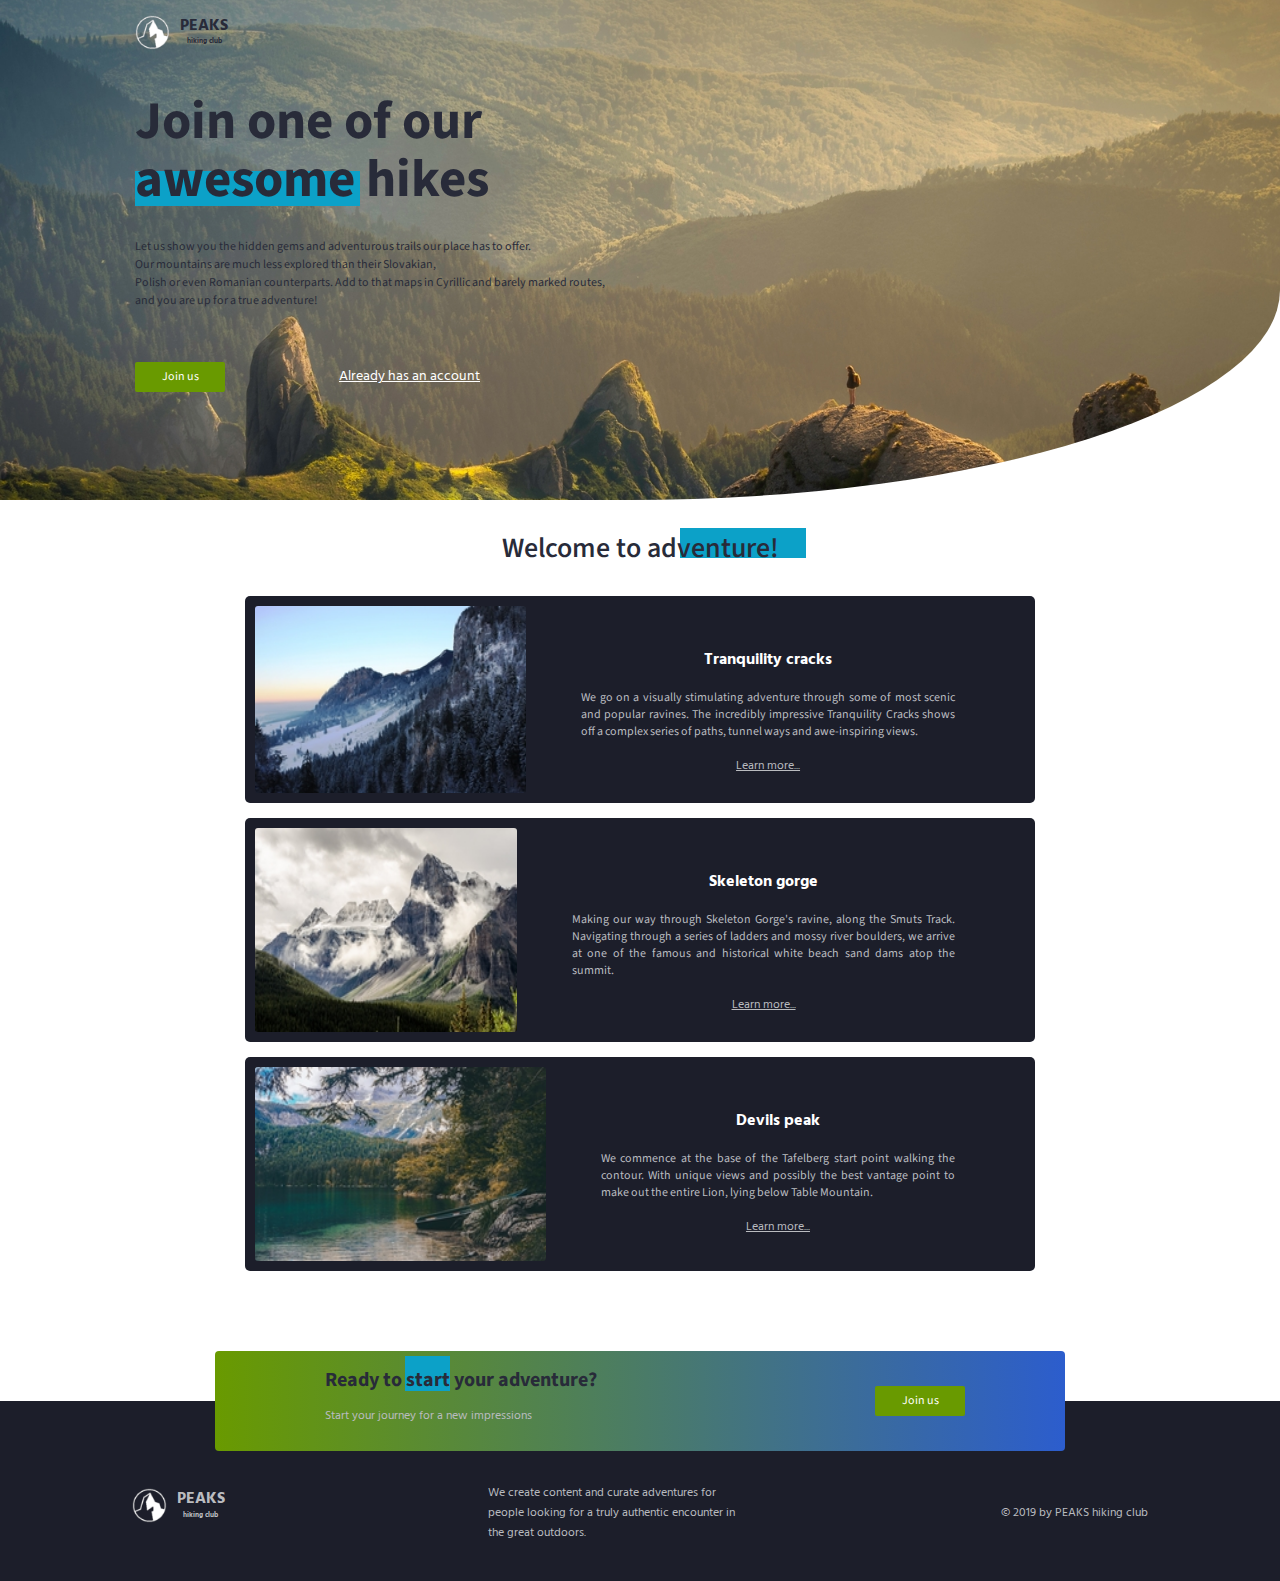
<file: FL12_HW3/homework/index.html>
<!DOCTYPE html>
<html lang="en">

<head>
    <meta charset="UTF-8">
    <meta name="viewport" content="width=device-width, initial-scale=1.0">
    <meta http-equiv="X-UA-Compatible" content="ie=edge">
    <link href="https://fonts.googleapis.com/css?family=Hind:400,600%7CSource+Sans+Pro:400,600,700%7CFresca"
          rel="stylesheet"/>

    <!-- Styles should be switched here: -->

    <link rel="stylesheet" type="text/css" href="css/style1.css">
    <!--     <link rel="stylesheet" type="text/css" href="css/style2.css">-->

    <title>PEAKS hiking club</title>
</head>

<body>
<header class="header">
    <div class="header-wrap">
        <div class="landing-logo">
            <img src="img/m-logo.png" alt="logo"/>
            <p>PEAKS<span>hiking club</span></p>
        </div>
        <p class="header_heading">
            Join one of our awesome hikes
        </p>
        <p class="header_text">
            Let us show you the hidden gems and adventurous trails our place has to offer.
            Our mountains are much less explored than their Slovakian,
            Polish or even Romanian counterparts. Add to that maps in Cyrillic and barely marked routes,
            and you are up for a true adventure!
        </p>
        <div>
            <button class="header_button">Join us</button>
            <a href="#" class="login">Already has an account</a>
        </div>
    </div>
</header>
<main class="section">
    <p class="section_text">
        Welcome to adventure!
    </p>
    <div class="section_card_wrap">
        <div class="section_card">
            <img class="section_card_img"
                 src="img/m-1.jpg"
                 alt="experts"/>
            <div class="section_card_right_container">
                <p class="section_card_heading">
                    Tranquility cracks
                </p>
                <p class="section_card_text">
                    We go on a visually stimulating adventure through some of most scenic and popular ravines.
                    The incredibly impressive Tranquility Cracks shows off a complex series of paths, tunnel ways and
                    awe-inspiring views.
                </p>
                <a href="#" class="section_link">Learn more...</a>
            </div>
        </div>
        <div class="section_card">
            <img class="section_card_img"
                 src="img/m-2.jpg"
                 alt="content formats"/>
            <div class="section_card_right_container">
                <p class="section_card_heading">
                    Skeleton gorge
                </p>
                <p class="section_card_text">
                    Making our way through Skeleton Gorge's ravine, along the Smuts Track.
                    Navigating through a series of ladders and mossy river boulders, we arrive at one of the famous and
                    historical white beach sand dams atop the summit.
                </p>
                <a href="#" class="section_link">Learn more...</a>
            </div>
        </div>
        <div class="section_card">
            <img class="section_card_img"
                 src="img/m-3.jpg"
                 alt="certificate"/>
            <div class="section_card_right_container">
                <p class="section_card_heading">
                    Devils peak
                </p>
                <p class="section_card_text">
                    We commence at the base of the Tafelberg start point walking the contour.
                    With unique views and possibly the best vantage point to make out the entire Lion, lying below Table
                    Mountain.
                </p>
                <a href="#" class="section_link">Learn more...</a>
            </div>
        </div>
    </div>
    <div class="section_banner">
        <div class="section_banner_text_wrap">
            <p class="section_banner_heading">
                Ready to start your adventure?
            </p>
            <p class="section_banner_text">
                Start your journey for a new impressions
            </p>
        </div>
        <button class="section_banner_button">Join us</button>
    </div>
</main>
<footer class="footer">
    <div class="footer-wrap">
        <div class="footer_logo landing-logo">
            <img src="img/m-logo.png" alt="logo"/>
            <p>PEAKS<span>hiking club</span></p>
        </div>
        <p class="footer_text">
            We create content and curate adventures for people looking for a truly authentic encounter in the great
            outdoors.
        </p>
        <span class="footer-cr">
          &copy; 2019 by PEAKS hiking club
        </span>
    </div>
</footer>
</body>

</html>
</file>
<file: FL12_HW3/homework/css/style1.css>
body {
  margin: 0;
  padding: 0;
  background-color: #fff; }

.header .landing-logo p, .footer .footer-wrap .footer_logo p {
  position: relative;
  padding-left: 10px;
  margin-top: 0;
  font-family: "Hind", sans-serif;
  font-weight: bold;
  text-align: center;
  line-height: 1.4; }

.header {
  background-image: url(../img/m-h-day.jpg);
  background-repeat: no-repeat;
  background-size: 100% auto;
  background-position: center;
  background-size: cover;
  height: 500px;
  border-radius: 0 0 650px/210px 0; }
  .header .header-wrap {
    max-width: 500px;
    padding-left: 135px;
    padding-top: 15px; }
  .header .landing-logo {
    display: flex;
    justify-content: flex-start; }
    .header .landing-logo img {
      width: 35px;
      height: 35px; }
    .header .landing-logo p {
      color: #282b39; }
      .header .landing-logo p span {
        display: block;
        font-size: 7px; }
  .header .header_heading {
    display: inline-block;
    position: relative;
    margin-top: 30px;
    margin-bottom: 10px;
    font-family: "Source Sans Pro", sans-serif;
    font-weight: bold;
    font-size: 53px;
    line-height: 1.1;
    color: #282b39;
    z-index: 1; }
    .header .header_heading::before {
      content: '';
      position: absolute;
      width: 225px;
      height: 35px;
      background-color: #0ca1c8;
      top: 78px;
      z-index: -1; }
  .header .header_text {
    margin-top: 0;
    font-family: "Source Sans Pro", sans-serif;
    color: #282b39;
    font-size: 12px;
    line-height: 1.5;
    white-space: pre-line; }
  .header .header_button {
    margin-top: 40px;
    height: 30px;
    width: 90px;
    background-color: #699a00;
    border: none;
    border-radius: 2px;
    color: #fff;
    font-family: "Source Sans Pro", sans-serif;
    font-size: 12px; }
    .header .header_button:hover {
      border: 1px solid #587e08;
      color: #282b39;
      font-weight: bold; }
  .header .login {
    padding-left: 110px;
    color: #fff;
    font-family: "Hind", sans-serif;
    font-size: 14px;
    font-family: 'Hind', sans-serif; }
    .header .login:hover {
      color: #0ca1c8; }

.section_text {
  position: relative;
  text-align: center;
  font-family: "Source Sans Pro", sans-serif;
  font-size: 28px;
  font-weight: 550;
  color: #282b39;
  z-index: 1; }
  .section_text::before {
    content: '';
    position: absolute;
    width: 126px;
    height: 30px;
    background-color: #0ca1c8;
    left: 680px;
    z-index: -1; }

.section_card_wrap {
  max-width: 820px;
  margin: 10px auto 30px; }
  .section_card_wrap .section_card {
    margin: 15px;
    padding: 10px;
    display: flex;
    background-color: #1c1e2a;
    border-radius: 5px; }
    .section_card_wrap .section_card .section_card_img {
      border-radius: 3px;
      width: 100%; }
    .section_card_wrap .section_card .section_card_right_container {
      padding-top: 25px;
      padding-bottom: 15px;
      margin-left: 55px;
      margin-right: 70px;
      text-align: center;
      font-family: "Hind", sans-serif; }
      .section_card_wrap .section_card .section_card_right_container .section_card_heading {
        font-weight: bold;
        color: #fff; }
      .section_card_wrap .section_card .section_card_right_container .section_card_text {
        font-family: "Source Sans Pro", sans-serif;
        font-size: 12px;
        color: #babcc0;
        text-align: justify; }
      .section_card_wrap .section_card .section_card_right_container .section_link {
        font-size: 12px;
        color: #babcc0;
        font-family: 'Hind', sans-serif; }
        .section_card_wrap .section_card .section_card_right_container .section_link:hover {
          color: #0ca1c8; }

.section_banner {
  margin: auto;
  max-width: 850px;
  height: 100px;
  text-align: center;
  background: linear-gradient(to right, #699a00, #2c5dcd);
  border-radius: 4px;
  display: flex;
  position: relative;
  bottom: -50px; }
  .section_banner .section_banner_text_wrap {
    text-align: left;
    padding-left: 110px; }
    .section_banner .section_banner_text_wrap .section_banner_heading {
      position: relative;
      margin-top: 15px;
      margin-bottom: 0;
      font-family: "Source Sans Pro", sans-serif;
      font-size: 20px;
      font-weight: bold;
      color: #282b39;
      z-index: 1; }
      .section_banner .section_banner_text_wrap .section_banner_heading::before {
        content: '';
        position: absolute;
        width: 45px;
        height: 35px;
        top: -10px;
        left: 80px;
        background-color: #0ca1c8;
        z-index: -1; }
    .section_banner .section_banner_text_wrap .section_banner_text {
      font-family: "Hind", sans-serif;
      font-size: 12px;
      color: #babcc0; }
  .section_banner .section_banner_button {
    margin: auto;
    margin-right: 100px;
    height: 30px;
    width: 90px;
    background-color: #699a00;
    border: none;
    border-radius: 2px;
    color: #fff;
    font-family: "Source Sans Pro", sans-serif;
    font-size: 12px; }
    .section_banner .section_banner_button:hover {
      border: 1px solid #587e08;
      color: #282b39;
      font-weight: bold; }

.footer {
  background-color: #1c1e2a;
  height: 180px;
  z-index: -1; }
  .footer .footer-wrap {
    display: flex;
    justify-content: space-around;
    padding-top: 70px;
    align-items: center; }
    .footer .footer-wrap .footer_logo {
      display: flex;
      justify-content: flex-start; }
      .footer .footer-wrap .footer_logo img {
        width: 35px;
        height: 35px; }
      .footer .footer-wrap .footer_logo p {
        color: #babcc0; }
      .footer .footer-wrap .footer_logo span {
        display: block;
        font-size: 7px; }
    .footer .footer-wrap .footer_text {
      width: 250px;
      color: #babcc0;
      font-family: "Hind", sans-serif;
      font-size: 12px; }
    .footer .footer-wrap .footer-cr {
      font-family: "Hind", sans-serif;
      font-size: 12px;
      color: #babcc0; }
</file>
<file: FL12_HW3/homework/css/style2.css>
body {
  margin: 0;
  padding: 0;
  background-color: #1c1e2a; }

.header .landing-logo p, .footer .footer-wrap .footer_logo p {
  position: relative;
  padding-left: 10px;
  margin-top: 0;
  font-family: "Fresca", sans-serif;
  font-weight: bold;
  text-align: center;
  line-height: 1.4; }

.header {
  background-image: url(../img/m-h-night.jpg);
  background-repeat: no-repeat;
  background-size: 100% auto;
  background-position: center;
  background-size: cover;
  height: 500px;
  border-radius: 0 0 650px/210px 0; }
  .header .header-wrap {
    max-width: 500px;
    padding-left: 135px;
    padding-top: 15px; }
  .header .landing-logo {
    display: flex;
    justify-content: flex-start; }
    .header .landing-logo img {
      width: 35px;
      height: 35px; }
    .header .landing-logo p {
      color: #fff; }
      .header .landing-logo p span {
        display: block;
        font-size: 7px; }
  .header .header_heading {
    display: inline-block;
    position: relative;
    margin-top: 30px;
    margin-bottom: 10px;
    font-family: "Source Sans Pro", sans-serif;
    font-weight: bold;
    font-size: 53px;
    line-height: 1.1;
    color: #fff;
    z-index: 1; }
    .header .header_heading::before {
      content: '';
      position: absolute;
      width: 225px;
      height: 35px;
      background-color: #ff4d30;
      top: 78px;
      z-index: -1; }
  .header .header_text {
    margin-top: 0;
    font-family: "Fresca", sans-serif;
    color: #fff;
    font-size: 12px;
    line-height: 1.5;
    white-space: pre-line; }
  .header .header_button {
    margin-top: 40px;
    height: 30px;
    width: 90px;
    background-color: #e4ae00;
    border: none;
    border-radius: 2px;
    color: #fff;
    font-family: "Source Sans Pro", sans-serif;
    font-size: 12px; }
    .header .header_button:hover {
      border: 1px solid #b97c0a;
      color: #282b39;
      font-weight: bold; }
  .header .login {
    padding-left: 110px;
    color: #fff;
    font-family: "Fresca", sans-serif;
    font-size: 14px;
    font-family: 'Hind', sans-serif; }
    .header .login:hover {
      color: #ff4d30; }

.section_text {
  position: relative;
  text-align: center;
  font-family: "Source Sans Pro", sans-serif;
  font-size: 28px;
  font-weight: 550;
  color: #fff;
  z-index: 1; }
  .section_text::before {
    content: '';
    position: absolute;
    width: 126px;
    height: 30px;
    background-color: #ff4d30;
    left: 680px;
    z-index: -1; }

.section_card_wrap {
  max-width: 820px;
  margin: 10px auto 30px; }
  .section_card_wrap .section_card {
    margin: 15px;
    padding: 10px;
    display: flex;
    background-color: #383d4f;
    border-radius: 5px; }
    .section_card_wrap .section_card .section_card_img {
      border-radius: 3px;
      width: 100%; }
    .section_card_wrap .section_card .section_card_right_container {
      padding-top: 25px;
      padding-bottom: 15px;
      margin-left: 55px;
      margin-right: 70px;
      text-align: center;
      font-family: "Hind", sans-serif; }
      .section_card_wrap .section_card .section_card_right_container .section_card_heading {
        font-weight: bold;
        color: #fff; }
      .section_card_wrap .section_card .section_card_right_container .section_card_text {
        font-family: "Fresca", sans-serif;
        font-size: 12px;
        color: #babcc0;
        text-align: justify; }
      .section_card_wrap .section_card .section_card_right_container .section_link {
        font-size: 12px;
        color: #babcc0;
        font-family: 'Hind', sans-serif; }
        .section_card_wrap .section_card .section_card_right_container .section_link:hover {
          color: #ff4d30; }

.section_banner {
  margin: auto;
  max-width: 850px;
  height: 100px;
  text-align: center;
  background: linear-gradient(to right, #e4ae00, #932851);
  border-radius: 4px;
  display: flex;
  position: relative;
  bottom: -50px; }
  .section_banner .section_banner_text_wrap {
    text-align: left;
    padding-left: 110px; }
    .section_banner .section_banner_text_wrap .section_banner_heading {
      position: relative;
      margin-top: 15px;
      margin-bottom: 0;
      font-family: "Source Sans Pro", sans-serif;
      font-size: 20px;
      font-weight: bold;
      color: #282b39;
      z-index: 1; }
      .section_banner .section_banner_text_wrap .section_banner_heading::before {
        content: '';
        position: absolute;
        width: 45px;
        height: 35px;
        top: -10px;
        left: 80px;
        background-color: #ff4d30;
        z-index: -1; }
    .section_banner .section_banner_text_wrap .section_banner_text {
      font-family: "Fresca", sans-serif;
      font-size: 12px;
      color: #babcc0; }
  .section_banner .section_banner_button {
    margin: auto;
    margin-right: 100px;
    height: 30px;
    width: 90px;
    background-color: #e4ae00;
    border: none;
    border-radius: 2px;
    color: #fff;
    font-family: "Source Sans Pro", sans-serif;
    font-size: 12px; }
    .section_banner .section_banner_button:hover {
      border: 1px solid #b97c0a;
      color: #282b39;
      font-weight: bold; }

.footer {
  background-color: #383d4f;
  height: 180px;
  z-index: -1; }
  .footer .footer-wrap {
    display: flex;
    justify-content: space-around;
    padding-top: 70px;
    align-items: center; }
    .footer .footer-wrap .footer_logo {
      display: flex;
      justify-content: flex-start; }
      .footer .footer-wrap .footer_logo img {
        width: 35px;
        height: 35px; }
      .footer .footer-wrap .footer_logo p {
        color: #babcc0; }
      .footer .footer-wrap .footer_logo span {
        display: block;
        font-size: 7px; }
    .footer .footer-wrap .footer_text {
      width: 250px;
      color: #babcc0;
      font-family: "Fresca", sans-serif;
      font-size: 12px; }
    .footer .footer-wrap .footer-cr {
      font-family: "Fresca", sans-serif;
      font-size: 12px;
      color: #babcc0; }
</file>
